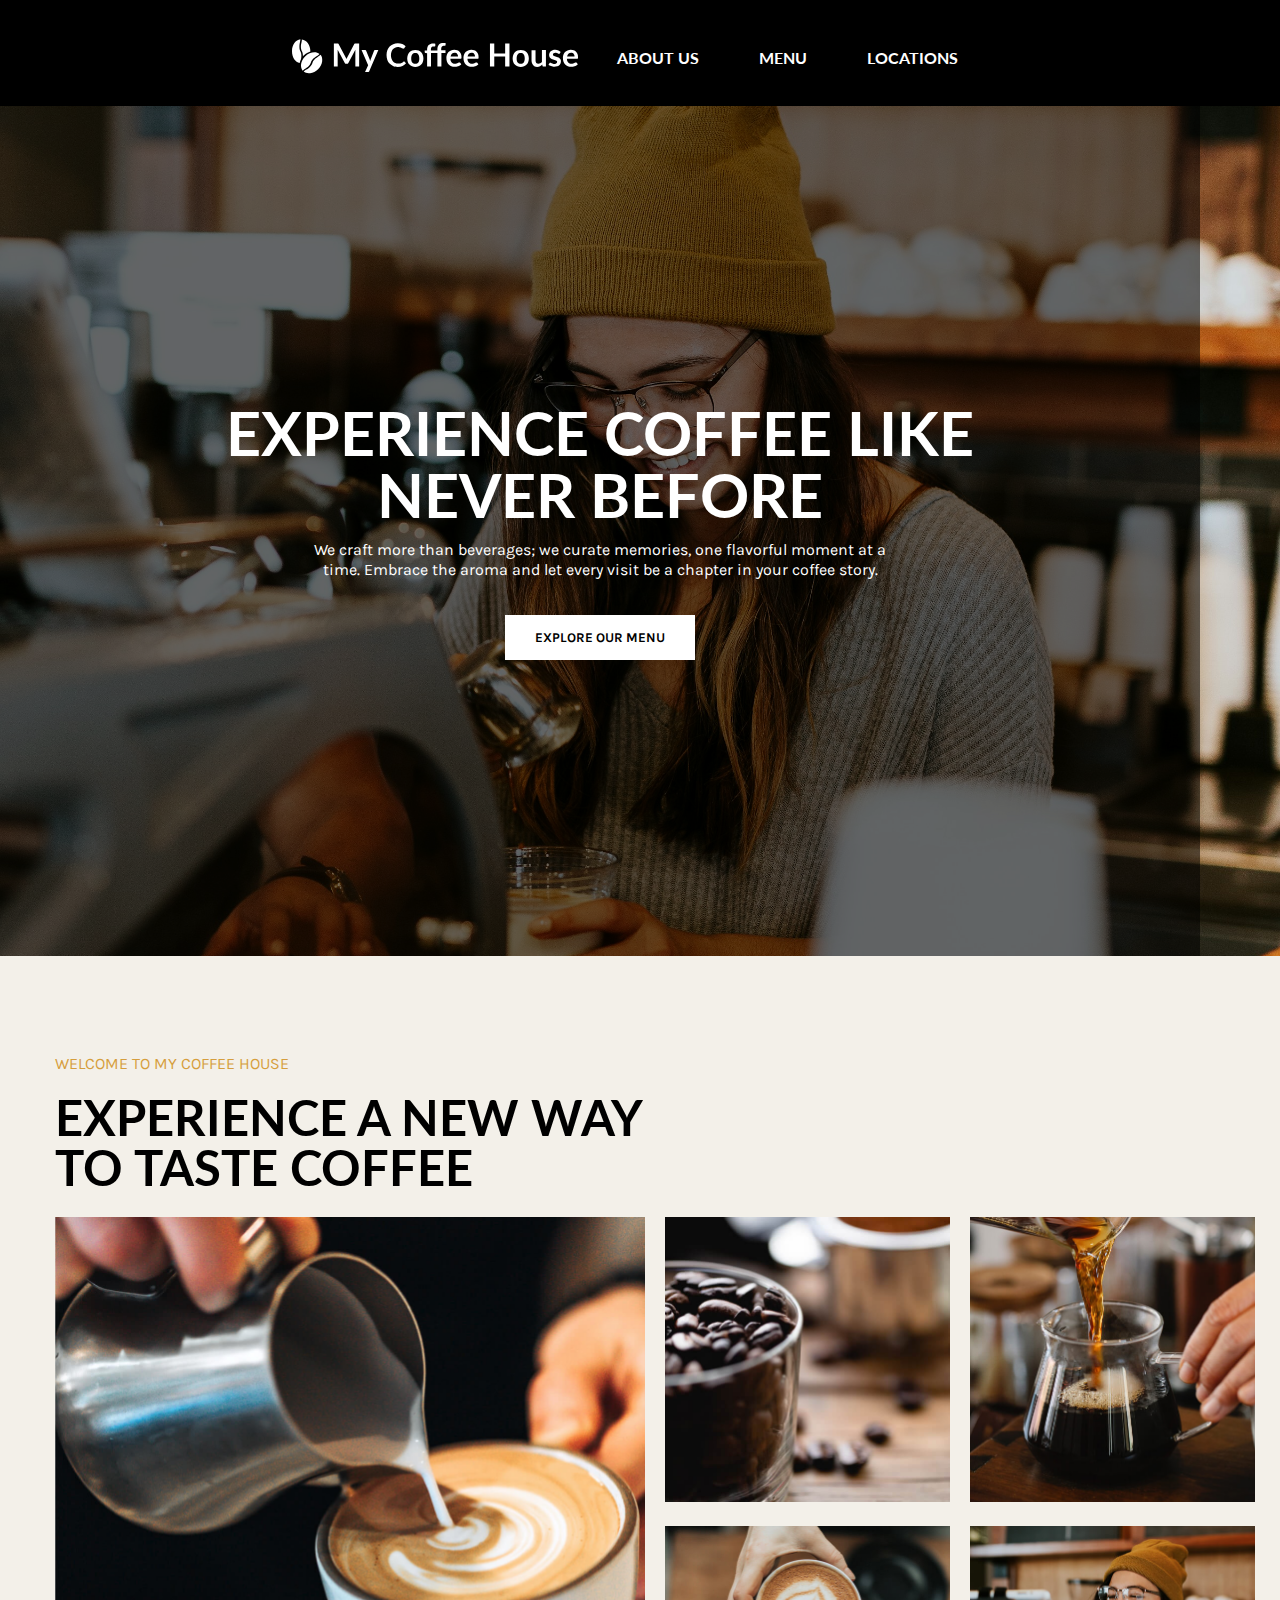
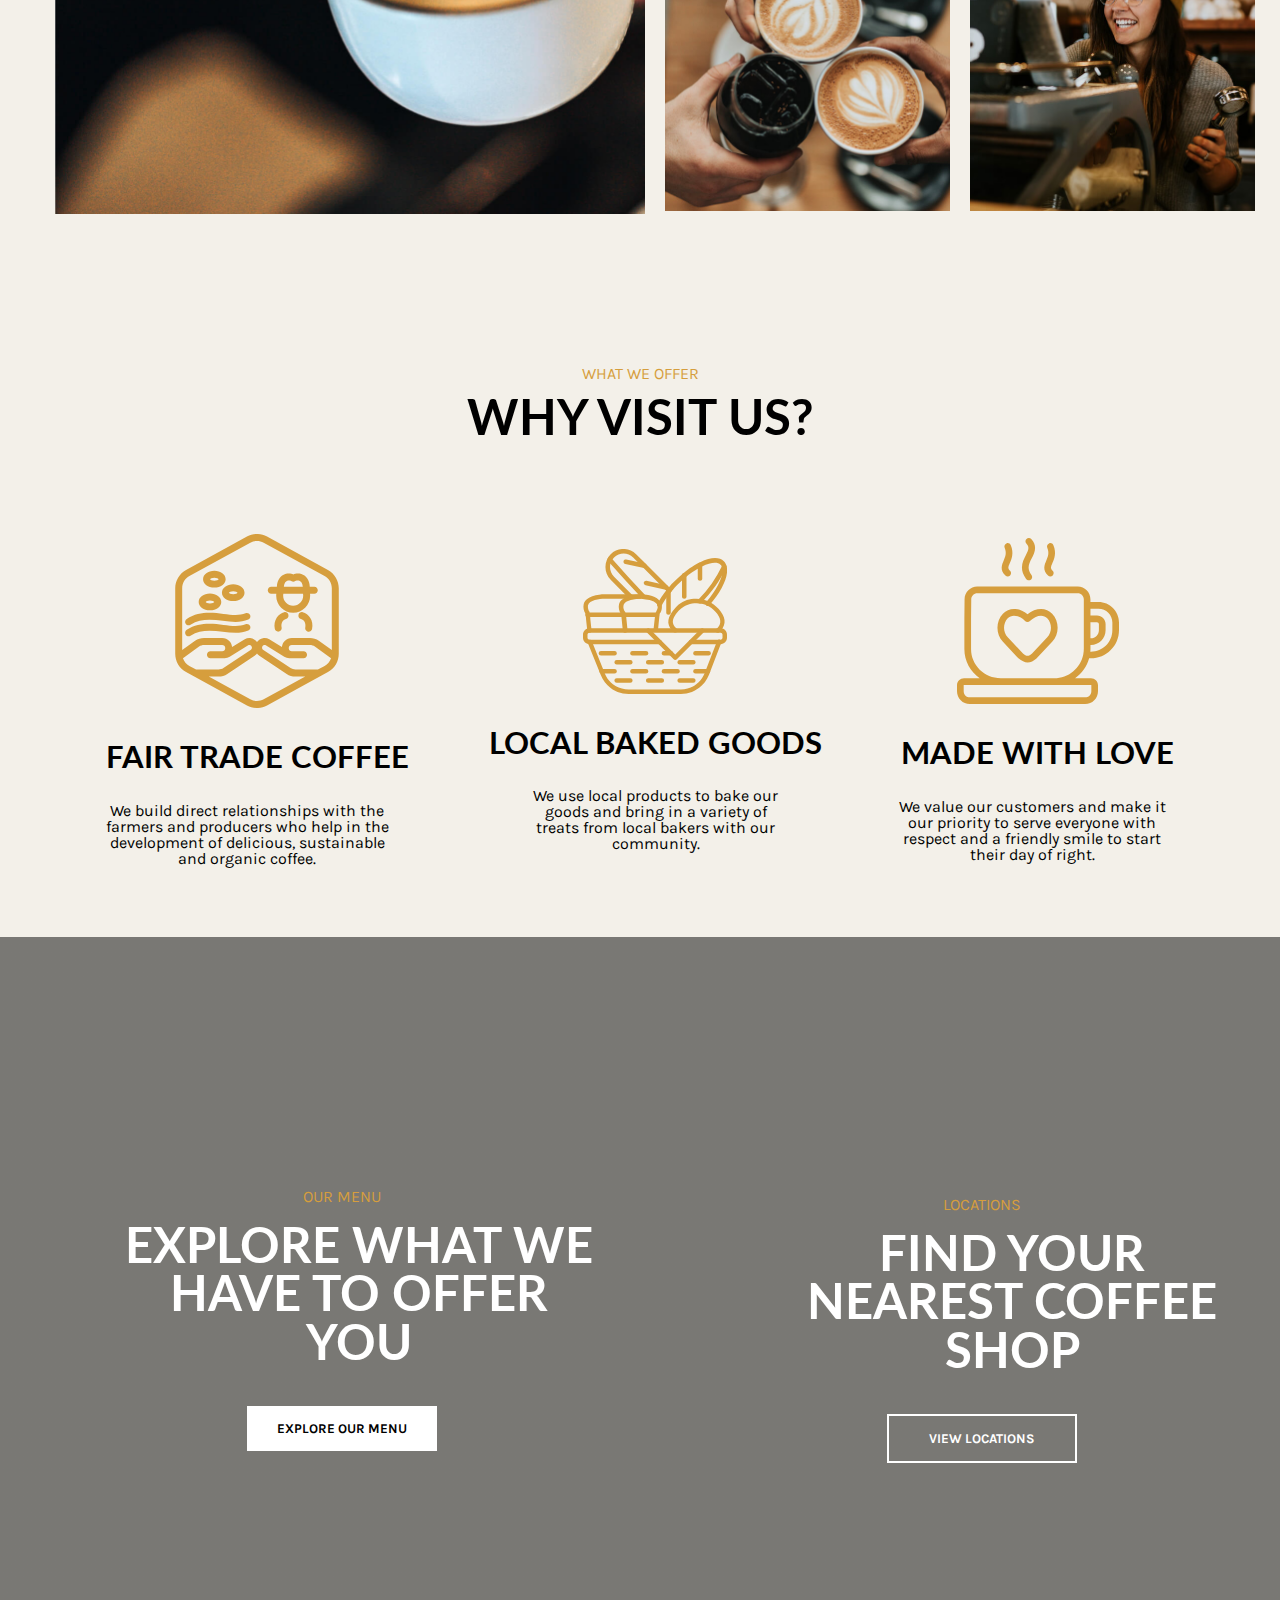
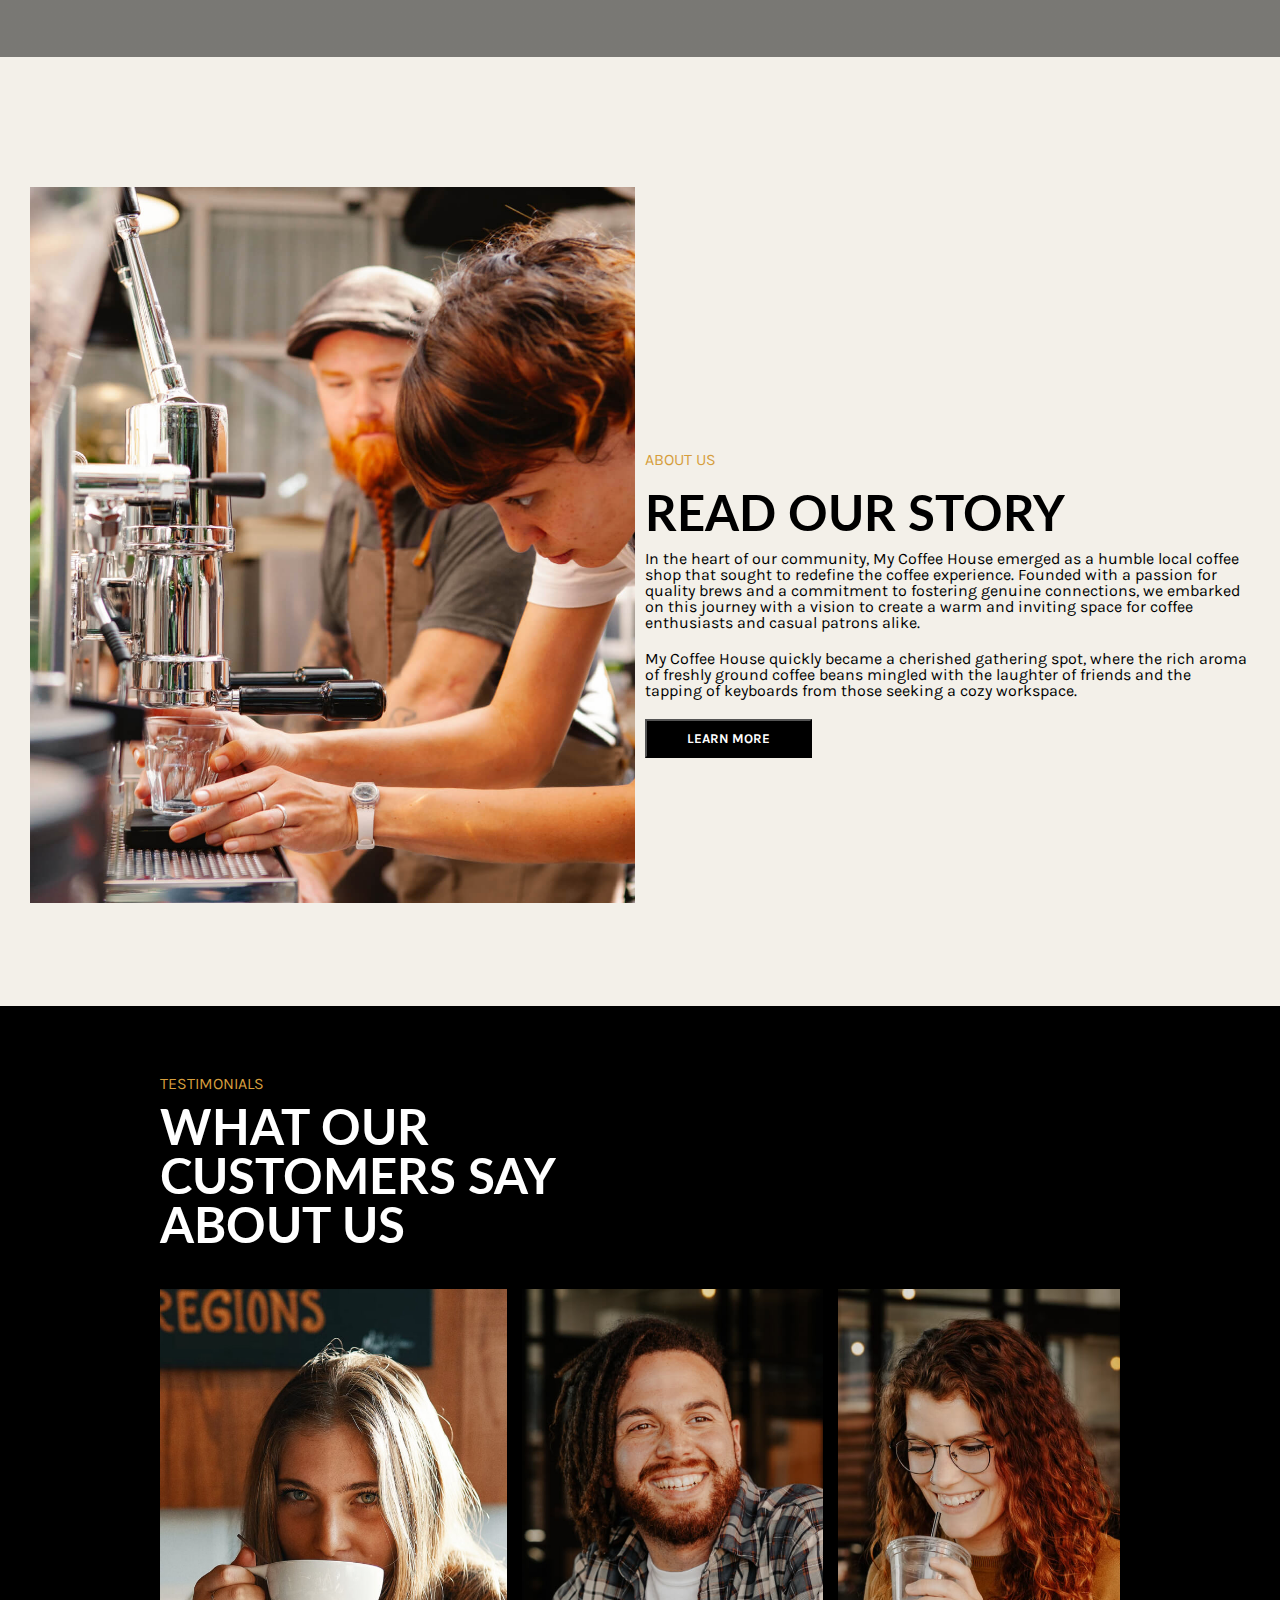
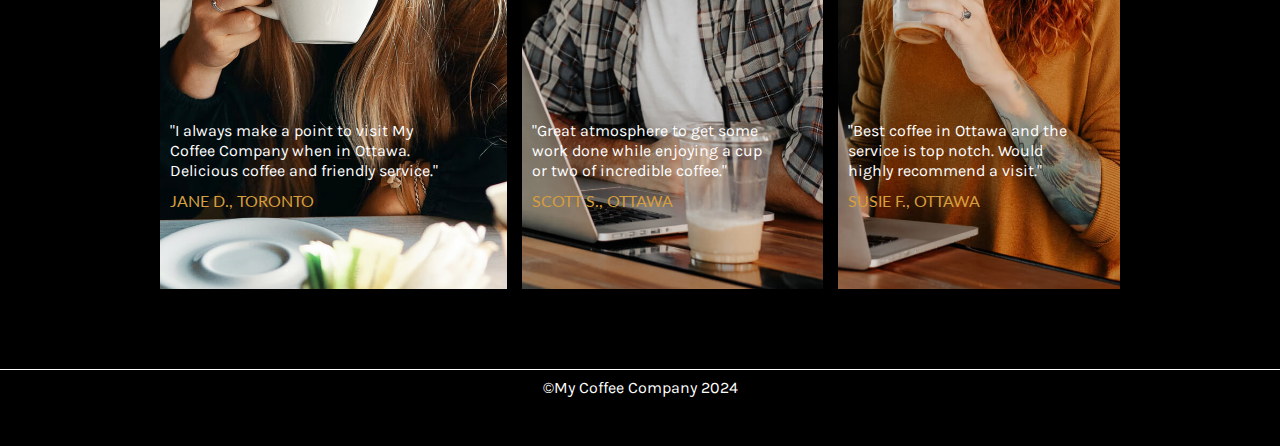
<file: index.html>
<!DOCTYPE html>
<body lang="en">
<head>
  <meta charset="UTF-8">
  <meta name="viewport" content="width=device-width, initial-scale=1.0">
  <title>Midterm Project</title>
  <link rel="stylesheet" href="css/main.css">

  <link rel="preconnect" href="https://fonts.googleapis.com">
  <link rel="preconnect" href="https://fonts.gstatic.com" crossorigin>
  <link href="https://fonts.googleapis.com/css2?family=Karla:wght@400;700&family=Lato:wght@400;700&display=swap" rel="stylesheet">

  <link rel="preconnect" href="https://fonts.googleapis.com">
  <link rel="preconnect" href="https://fonts.gstatic.com" crossorigin>
  <link href="https://fonts.googleapis.com/css2?family=Lato:ital,wght@0,100;0,300;0,400;0,700;0,900;1,100;1,300;1,400;1,700;1,900&display=swap" rel="stylesheet">
</head>

<body>
  <a class="skip-link" href="#main-content">Skip to main content</a>
</body>

<!-- MY COFFE HOUSE HEADER -->
<header>
  <div class="wrap">
    <div class="container">
      <div class="nav">
        <img src="images/my-coffee-shop-logo.svg" alt="My Coffee House Logo">
        <nav>
          <ul>
            <li><a href="#about-us">ABOUT US</a></li>
            <li><a href="#menu">MENU</a></li>
            <li><a href="#locations">LOCATIONS</a></li>
          </ul>
        </nav>
      </div>
    </div>
  </div>
</header>

<main>
  <!-- EXPERIENCE COFFEE LIKE NEVER BEFORE -->
  <section class="experience">
    <div class="container">
      <div class="experience-text">
        <h1>Experience coffee like never before</h1>
        <p>We craft more than beverages; we curate memories, one flavorful moment at a time. Embrace the aroma and let every visit be a chapter in your coffee story.
        </p>
        <button class="explore-b">Explore our menu</button>
      </div>
    </div>
  </section>

  <!-- WELCOME TO MY COFFEE HOUSE -->
  <section class="welcome">
    <div class="wrap">
      <div class="welcome-content">
        <p>Welcome to My Coffee House</p>
        <h2>EXPERIENCE A NEW WAY TO TASTE COFFEE</h2>
      </div>

      <div class="welcome-image">
        <img src="images/latte.jpeg" alt="latte" class="grid1">
        <img src="images/coffee-beans.jpeg" alt="coffee-beans" class="grid2">
        <img src="images/pouring-coffee.jpeg" alt="pouring-coffee" class="grid3">
        <img src="images/three-cups.jpeg" alt="three-cups" class="grid4">
        <img src="images/smiling-employee.jpeg" alt="smiling-employee" class="grid5">
      </div>
    </div>
  </section>

  <!-- WHAT WE OFFER , WHY VISIT US? -->
  <section class="visit">
    <div class="wrap">
      <div class="visit-content">
        <p>What we Offer</p>
        <h2>Why visit us?</h2>
      </div>

      <div class="visit-text">
        <div class="fair">
          <img src="images/fair-trade.svg" alt="fair-trade" class="small">
          <h3>Fair Trade Coffee</h3>
          <p>We build direct relationships with the farmers and producers who help in the development of delicious, sustainable and organic coffee.</p>
        </div>

        <div class="local">
          <img src="images/local-baked-goods.svg" alt="local-baked-goods" class="small">
          <h3>Local baked goods</h3>
          <p>We use local products to bake our goods and bring in a variety of treats from local bakers with our community.
          </p>
        </div>

        <div class="made">
          <img src="images/made-with-love.svg" alt="made-with-love" class="small">
          <h3>Made with love</h3>
          <p>We value our customers and make it our priority to serve everyone with respect and a friendly smile to start their day of right.</p>
        </div>
    </div>
  </section>

  <!-- OUR MENU , LOCATIONS -->
  <section class="our">
    <div class="menu">
      <div class="our-menu">
        <p>Our Menu</p>
        <h2>Explore what we have to offer you</h2>
        <button class="explore-b">Explore our menu</button>
      </div>

      <div class="locations">
        <p>Locations</p>
        <h2>Find your nearest coffee shop</h2>
        <button class="locations-b">View Locations</button>
      </div>
    </div>
  </section>

  <!-- ABOUT US , READ OUR STORY -->
  <section class="about">
    <div class="about-img">
      <img src="images/about-us.jpeg" alt="about-us">
    </div>

      <div class="about-text">
        <p class="aboutp">About Us</p>
        <h2>Read our story</h2>
        <p>In the heart of our community, My Coffee House emerged as a humble local coffee shop that sought to redefine the coffee experience. Founded with a passion for quality brews and a commitment to fostering genuine connections, we embarked on this journey with a vision to create a warm and inviting space for coffee enthusiasts and casual patrons alike.</p>

        <p>My Coffee House quickly became a cherished gathering spot, where the rich aroma of freshly ground coffee beans mingled with the laughter of friends and the tapping of keyboards from those seeking a cozy workspace.</p>
        <button class="learn">Learn more</button>
      </div>
  </section>

  <!-- TESTIMONIALS , WHAT OUR COSTOMERS SAY ABOUT US -->
  <section class="testimonials">
      <div class="testimonials-content">
      <p class="test">Testimonials</p>
      <h2>What our customers say about us</h2>
      </div>

      <div class="testpeople">
        <div class="jane">
          <div class="jane-text">
          <p class="p">"I always make a point to visit My Coffee Company when in Ottawa. Delicious coffee and friendly service."</p>
          <h4>Jane D., Toronto</h4>
          </div>
        </div>

        <div class="scott">
          <div class="scott-text">
          <p class="p">"Great atmosphere to get some work done while enjoying a cup or two of incredible coffee."</p>
          <h4>Scott S., Ottawa</h4>
          </div>
        </div>

        <div class="susie">
          <div class="susie-text">
          <p class="p">"Best coffee in Ottawa and the service is top notch.   Would highly recommend a visit."</p>
          <h4>Susie F., Ottawa </h4>
          </div>
        </div>
    </div>
  </section>
</main>

<!-- FOOTER -->
<div class="footer">
  <footer>
    &copy;My Coffee Company 2024
  </footer>
</div>

</body>
</html>
</file>
<file: css/main.css>
html, body, div, span, applet, object, iframe,
h1, h2, h3, h4, h5, h6, p, blockquote, pre,
a, abbr, acronym, address, big, cite, code,
del, dfn, em, img, ins, kbd, q, s, samp,
small, strike, strong, sub, sup, tt, var,
b, u, i, center,
dl, dt, dd, ol, ul, li,
fieldset, form, label, legend,
table, caption, tbody, tfoot, thead, tr, th, td,
article, aside, canvas, details, embed, 
figure, figcaption, footer, header, hgroup, 
menu, nav, output, ruby, section, summary,
time, mark, audio, video {
	margin: 0;
	padding: 0;
	border: 0;
	font-size: 100%;
	font: inherit;
	vertical-align: baseline;
}
/* HTML5 display-role reset for older browsers */
article, aside, details, figcaption, figure, 
footer, header, hgroup, menu, nav, section {
	display: block;
}
body {
	line-height: 1;
}
ol, ul {
	list-style: none;
}
blockquote, q {
	quotes: none;
}
blockquote:before, blockquote:after,
q:before, q:after {
	content: '';
	content: none;
}
table {
	border-collapse: collapse;
	border-spacing: 0;
}

/* my design */
body {
  background-color: #f3f0e9;
}

body, button, p {
  font-family: 'Karla', sans-serif;
}

h1, h2, h3, h4, nav {
  font-family: 'Lato', sans-serif;
}

.wrap {
  width: 100%;
  margin: auto;
  max-width: 1200px;
}

.skip-link {
  position: absolute;
  text-decoration: none;
  background: #000;
  color: #fff;
  padding: 10px;
  top: -400px;
  left: 0px;
}

h1 {
  font-size: 2.027rem;
}
h2 {
  font-size: 1.802rem;
}
h3 {
  font-size: 1.424rem;
}
p {
  font-size: 16px;
}

/* MY COFFE HOUSE HEADER */
header {
  background-color: #000;
}

.container {
  max-width: 1200px;
  display: flex;
  flex-direction: column;
  align-items: center;
}

.nav {
  padding-top: 20px;
  padding-bottom: 10px;
  text-align: center;
}

.nav ul {
  list-style: none;
  display: flex;
  justify-content: center;
  padding-top: 30px;
}

.nav ul li {
  margin: 0 30px;
}

.nav ul li a {
  color: #fff;
  text-decoration: none;
  font-weight: bold;
  font-size: 1.em;
}

nav {
  display: flex;
  justify-content: center;
  padding-bottom: 30px;
}

nav ul {
  display: flex;
}

/* EXPERIENCE COFFEE LIKE NEVER BEFORE */
.experience {
  background-image: url(../images/hero-background.jpg);
  background-size: cover;
  background-position: 0 32%;
  height: 450px;
  position: relative;
}

.experience-text {
  color: #ffffff;
  background-color: #0000008a;
  flex-direction: column;
  justify-content: center;
  align-items: center;
  text-align: center;
  position: absolute;
  height: 100%;
  display: flex;
}

.experience-text h1 {
  margin-bottom: 15px;
  text-transform: uppercase;
  font-weight: bold;
  max-width: 70%;
}

.experience-text p {
  margin-bottom: 35px;
  max-width: 50%;
  line-height: 20px;
}

.explore-b {
  background-color: #ffffff;
  text-transform: uppercase;
  font-weight: bold;
  border: 0;
  padding: 15px 30px;
}

.explore-b:hover {
  background-color: #d69e3d;
}

/* WELCOME TO MY COFFEE HOUSE */
.welcome-content {
  max-width: 55%;
  margin: 100px 0 10px 0;
  padding-left: 15px;
}

.welcome-content p {
  color: #d69e3d;
  text-transform: uppercase;
  font-size: 16px;
}

.welcome-content h2 {
  padding-top: 20px;
  font-weight: bold;
  line-height: 35px;
}

.welcome-image img {
  width: 100%;
  height: auto;
  display: block;
}

.welcome-image {
  display: grid;
  grid-template-columns: (2, 1fr);
  gap: 30px;
  padding: 15px;
  grid-template-areas: 
  "one one"
  "two three"
  "four five"
}

.grid1 {
  grid-area: one;
}
.grid2 {
  grid-area: two;
}
.grid3 {
  grid-area: three;
}
.grid4 {
  grid-area: four;
}
.grid5 {
  grid-area: five;
}

/* WHAT WE OFFER , WHY VISIT US? */
.visit-content {
  text-align: center;
  padding-top: 100px;
  padding-bottom: 80px;
  line-height: 50px;
}

.visit-content p {
  color: #d69e3d;
  text-transform: uppercase;
  font-size: 16px;
}

.visit-content h2 {
  font-weight: bold;
  line-height: 35px;
  text-transform: uppercase;
}

.visit-text {
  margin-bottom: 70px;
  text-align: center;
}

.visit-text h3 {
  font-weight: bold;
  text-transform: uppercase;
  padding-bottom: 20px;
  padding-top: 10px;
  margin-bottom: 10px;
}

.visit-text p {
text-align: center;
max-width: 70%;
padding-left: 100px;
}

.small {
  max-width: 30%;
  padding: 20px;
}

/* OUR MENU , LOCATIONS */
.our {
  background: linear-gradient(rgba(0, 0, 0, 0.5), rgba(0, 0, 0, 0.5)), url('../images/coffee-shop.jpeg') no-repeat center center;
  background-repeat: no-repeat;
  background-size: cover;
  background-position: center;
  background: linear-gradient(rgba(0, 0, 0, 0.5));
  width: 100%;
  height: 80vh;
  color: #ffffff;
  text-align: center;
}

.menu {
  padding-top: 150px;
}

.our-menu p , .locations p {
  color: #d69e3d;
  padding-bottom: 15px;
  padding-top: 10px;
  text-transform: uppercase;
}

.our-menu h2 , .locations h2 {
  text-transform: uppercase;
  text-align: center;
  font-weight: bold;
  padding-bottom: 40px;
}

.locations {
  padding-top: 100px;
}
.locations-b {
  background-color: transparent;
  color: #ffffff;
  text-transform: uppercase;
  font-weight: bold;
  border: 2px solid #ffffff;
  padding: 15px 40px;
}

.locations-b:hover {
  background-color: #d69e3d;
}

/* ABOUT US , READ OUR STORY */
.about {
  padding-top: 130px;
}

.about-img img {
  width: 100%;
  height: auto;
}

.aboutp {
  color: #d69e3d;
  padding-top: 15px;
  padding-bottom: 15px;
  text-transform: uppercase;
}
.about-text {
  padding-left: 10px;
}
.about-text h2 {
  text-transform: uppercase;
  font-weight: bold;
  padding-bottom: 15px;
}
.about-text p {
  padding-bottom: 20px;
}
.learn {
  background-color: #000;
  color: #ffffff;
  text-transform: uppercase;
  font-weight: bold;
  padding: 10px 40px;
}

.learn:hover {
  background-color: #d69e3d;
}


/* TESTIMONIALS , WHAT OUR COSTOMERS SAY ABOUT US */
.testimonials {
  background-color: #000;
  margin-top: 100px;
  color: #ffffff;
  padding: 10px;
  padding-bottom: 80px;
}

.testimonials .test {
  text-transform: uppercase;
  color: #d69e3d;
  margin-top: 60px;
  margin-bottom: 10px;
}

.testimonials h2 {
  text-transform: uppercase;
  font-weight: bold;
  max-width: 80%;
  margin-bottom: 40px;
}

.testpeople {
  display: flex;
  flex-direction: column;
  gap: 15px;
  justify-content: flex-end;
}

.testpeople h4 {
  color: #d69e3d;
  text-transform: uppercase;
}

.jane {
  background-image: url(../images/testimonial-1.jpeg);
  background-repeat: no-repeat;
  background-size: cover;
  background-position: center;
  height: 600px;
}

.jane-text {
  padding-top: 27rem;
  padding-left: 10px;
  line-height: 20px;
  max-width: 80%;
}

.jane-text h4 {
  margin-top: 10px;
}

.scott {
  background-image: url(../images/testimonial-2.jpeg);
  background-repeat: no-repeat;
  background-size: cover;
  background-position: center;
  height: 600px;
}

.scott-text {
  padding-top: 27rem;
  padding-left: 10px;
  line-height: 20px;
  max-width: 80%;
}

.scott-text h4 {
  margin-top: 10px;
}

.susie {
  background-image: url(../images/testimonial-3.jpeg);
  background-repeat: no-repeat;
  background-size: cover;
  background-position: center;
  height: 600px;
}

.susie-text {
  padding-top: 27rem;
  padding-left: 10px;
  line-height: 20px;
  max-width: 80%;
}

.susie-text h4 {
  margin-top: 10px;
}


/* FOOTER */
.footer {
  background-color: #000;
  color: #ffffff;
  text-align: center;
  padding-top: 10px;
  padding-bottom: 50px;
  border-top: 0.5px solid #ffffff;
}

/* Tablet size */
@media screen and (min-width: 768px) {
  h1 {
    font-size: 2.986rem;
  }
  h2{
    font-size: 2.488rem;  /* (39.81px) */
  }
  h3{
    font-size: 1.728rem;  /* (27.65px) */
  }
  p{
    font-size: 1rem;
  }

  .experience {
    background-image: url(../images/hero-background.jpg);
    position: relative;
    background-size: cover;
    background-position: 0 35%;
  }

  .welcome-image {
    display: grid;
    grid-template-columns: (4, 1fr);
    grid-template-rows: (2, 1fr);
    gap: 20px;
    width: 100%;
  }
  .welcome-content h2 {
    line-height: 40px;
  }

  .grid1 {
    grid-column: 1 / 3;
    grid-row: 1 / 3;
  }

  .grid2 {
    grid-column: 3 / 4;
    grid-row: 1 / 2;
  }

  .grid3 {
    grid-column: 4 / 5;
    grid-row: 1 / 2;
  }

  .grid4 {
    grid-column: 3 / 4;
    grid-row: 2 / 3;
  }

  .grid5 {
    grid-column: 4 / 5;
    grid-row: 2 / 3;
  }

  /* WHAT WE OFFER , WHY VISIT US? */
  .visit-text {
    display: grid;
    grid-template-columns: (2, 1fr);
    align-items: center;
  }

  .visit-text img {
    width: 200px;
  }

  .made {
    grid-column: 1 / 3;
    grid-row: 2 / 3;
  }

  /* OUR MENU , LOCATIONS */
  .menu {
    display: flex;
    flex-direction: row;
    align-items: center;
  }

  .our-menu {
    padding-top: 80px;
  }


  /* ABOUT US , READ OUR STORY */
  .about {
    display: flex;
    justify-content: space-around;
  }

  .about-img {
    width: 50%;
  }

  .about-text {
    width: 50%;
    padding-top: 50px;
    padding-left: 10px;
  }

  /* TESTIMONIALS , WHAT OUR COSTOMERS SAY ABOUT US */
  .testpeople {
    display: flex;
    flex-direction: row;
    gap: 15px;
  }
}

@media screen and (min-width: 1100px) {
h1{
  font-size: 3.815rem;  /* (61.04px) */
}
h2{
  font-size: 3.052rem;  /* (48.83px) */
}
h3{
  font-size: 1.953rem;  /* (31.25px) */
}
p{
  font-size: 1rem;
}

/* MY COFFE HOUSE HEADER */
.nav {
  display: flex;
  flex-direction: row;
}

/* EXPERIENCE COFFEE LIKE NEVER BEFORE */
.experience {
  background-size: cover;
  background-position: 0 43%;
  position: relative;
  height: 850px;
  max-width: 100%;
}

.experience-text {
  text-align: center;
  align-items: center;
}

/* WELCOME TO MY COFFEE HOUSE */
.welcome-content h2 {
  line-height: 50px;
}

/* WHAT WE OFFER , WHY VISIT US? */
.visit-text{
display: flex;
text-align: center;
}
.fair p, .local p, .made p{
  padding-left: 55px;
}
.small{
  max-width: 40%;
}

/* OUR MENU , LOCATIONS */
.our-menu h2 , .locations h2 {
  max-width: 70%;
  padding-left: 120px;
}

/* ABOUT US , READ OUR STORY */
.about {
  margin-left: 30px;
  margin-right: 30px;
}
.about-text {
  margin-top: 200px;
}

/* TESTIMONIALS , WHAT OUR COSTOMERS SAY ABOUT US */
.testimonials-content {
  margin-left: 150px;
  max-width: 50%;
}
.jane {
  margin-left: 150px;
}
.susie {
  margin-right: 150px;
}
}
</file>
